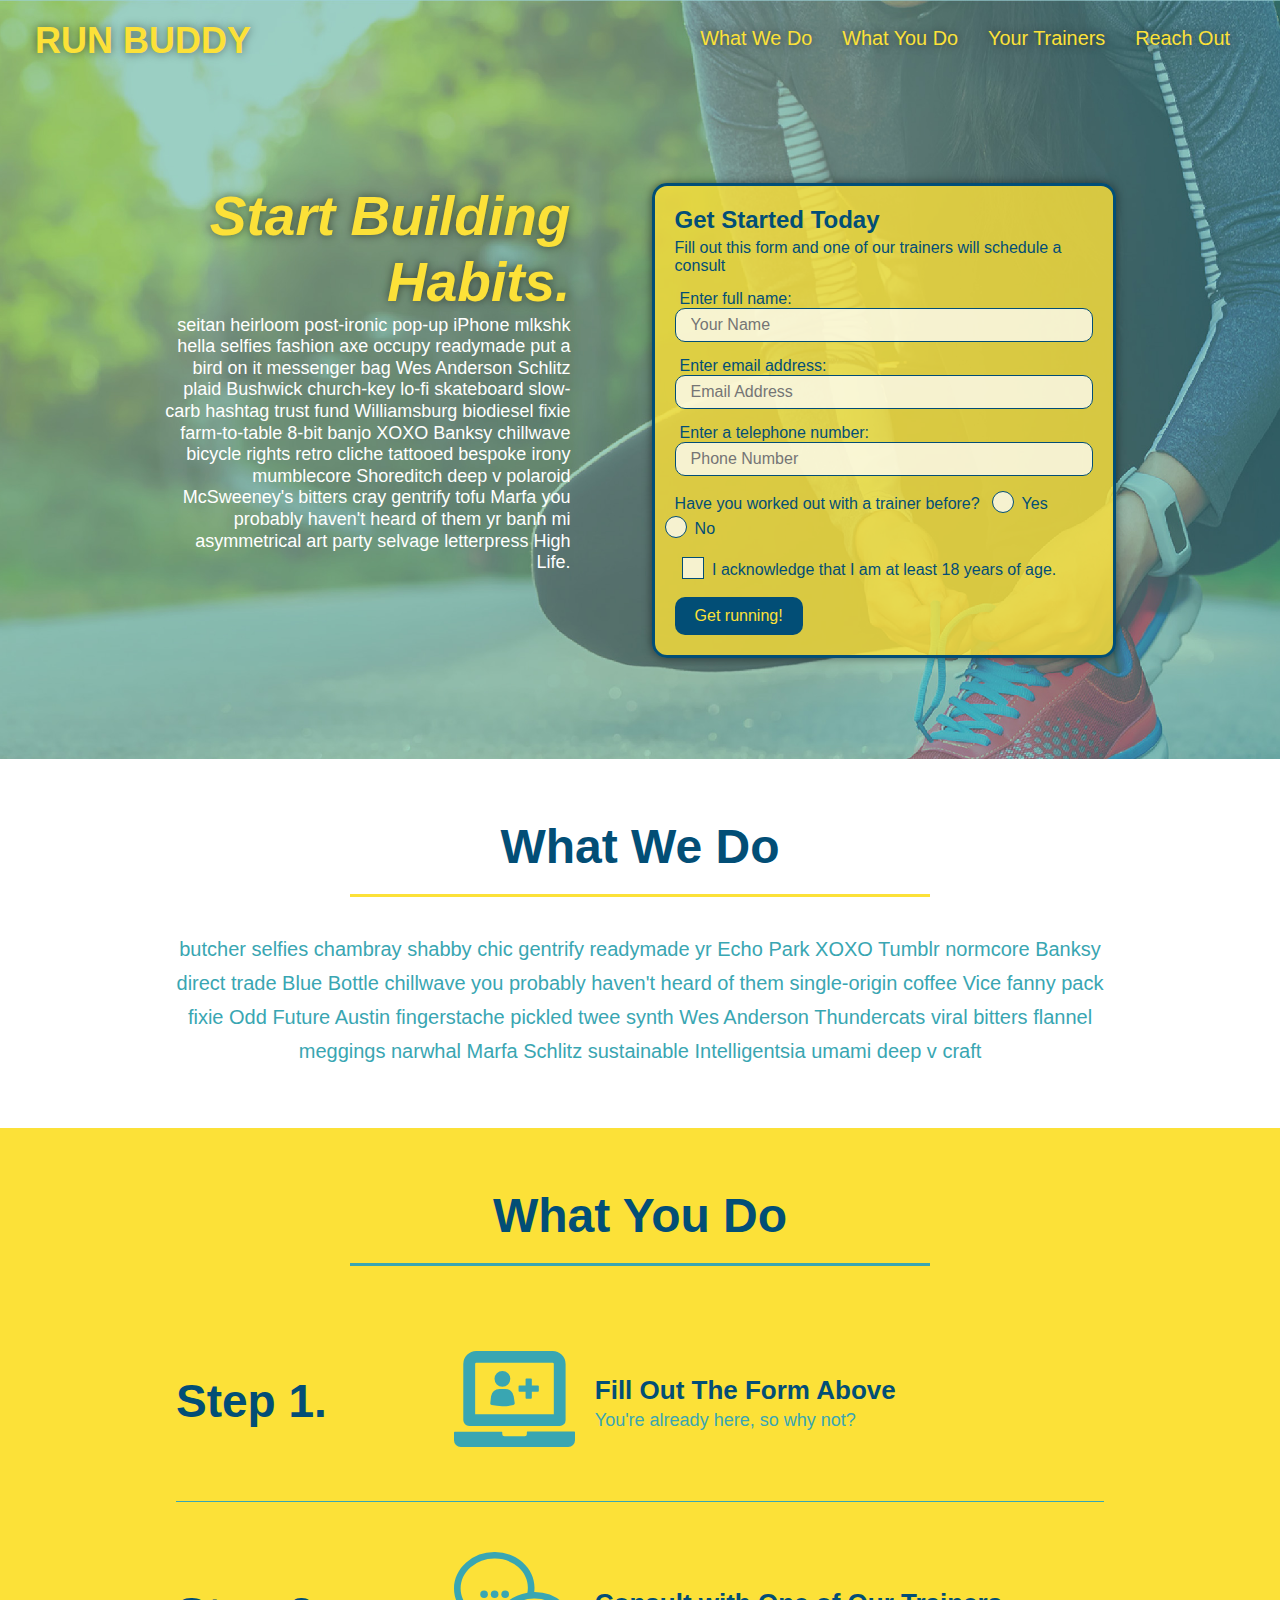
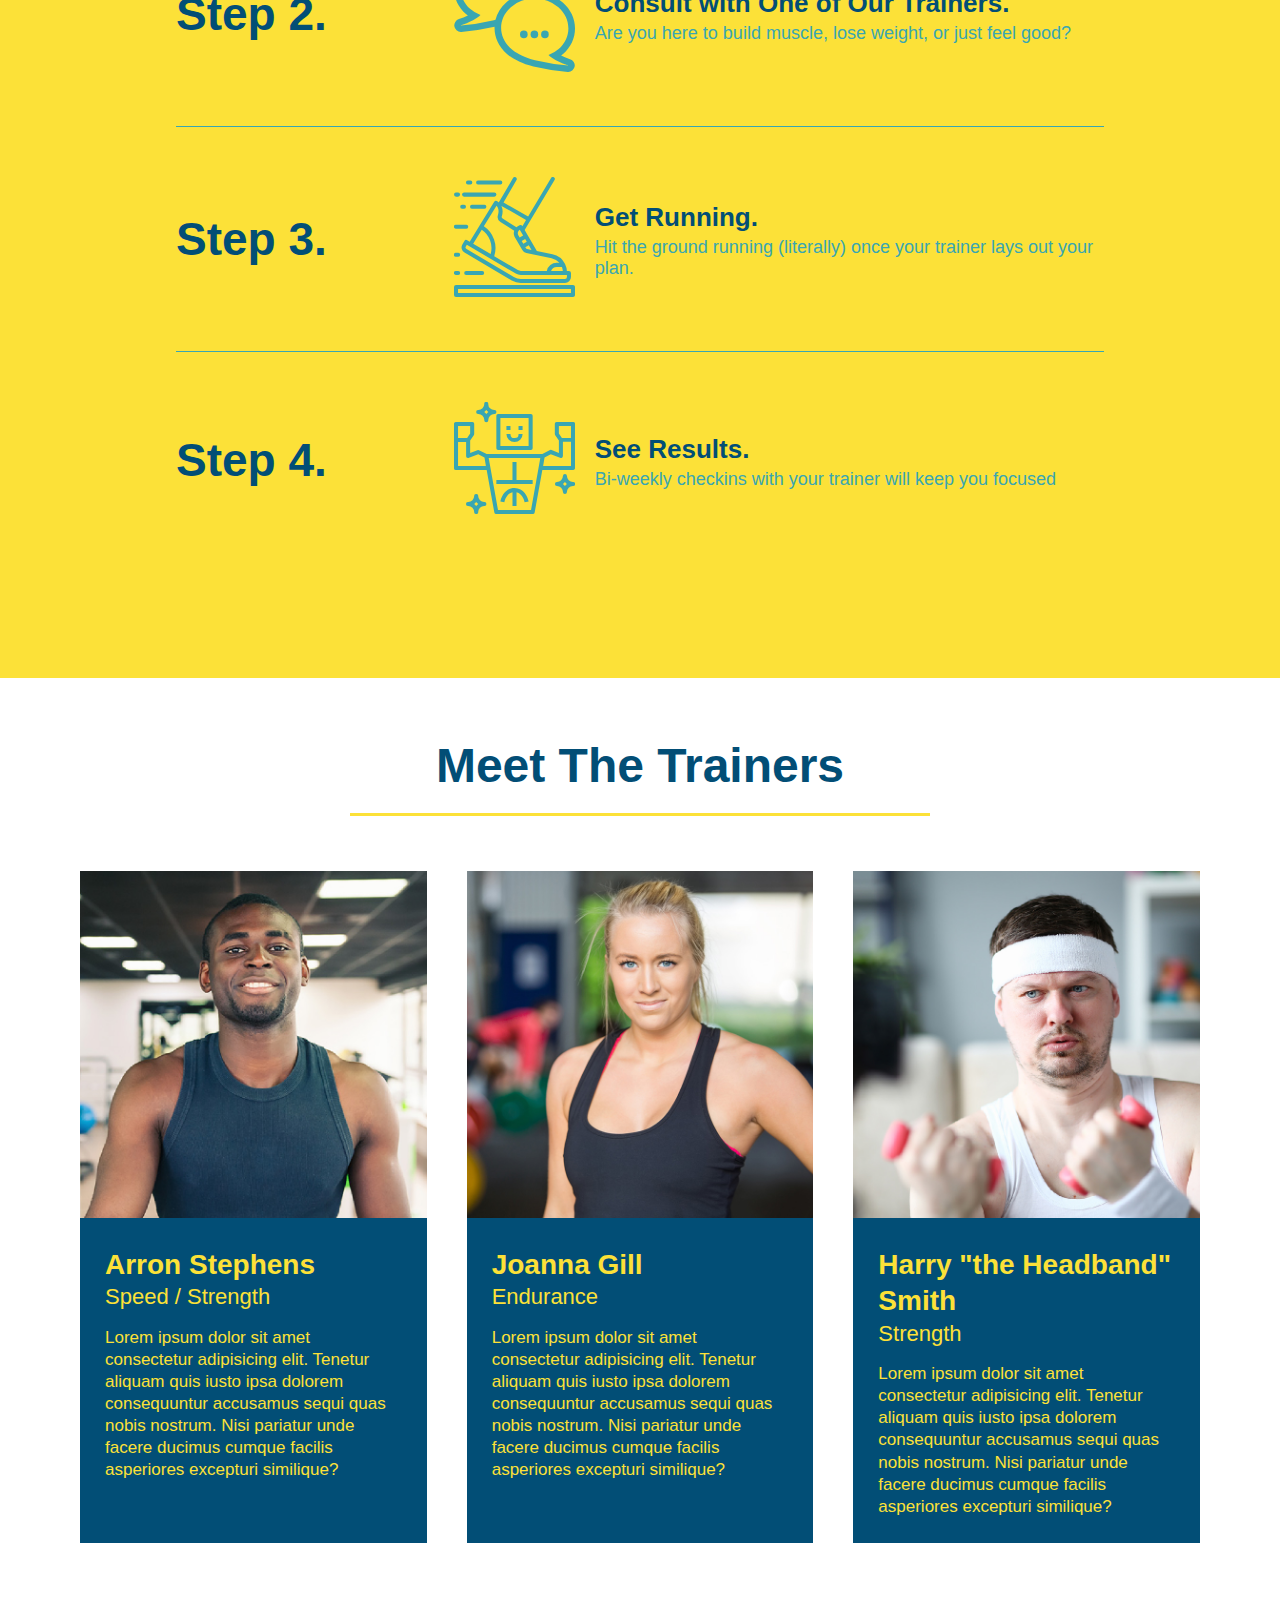
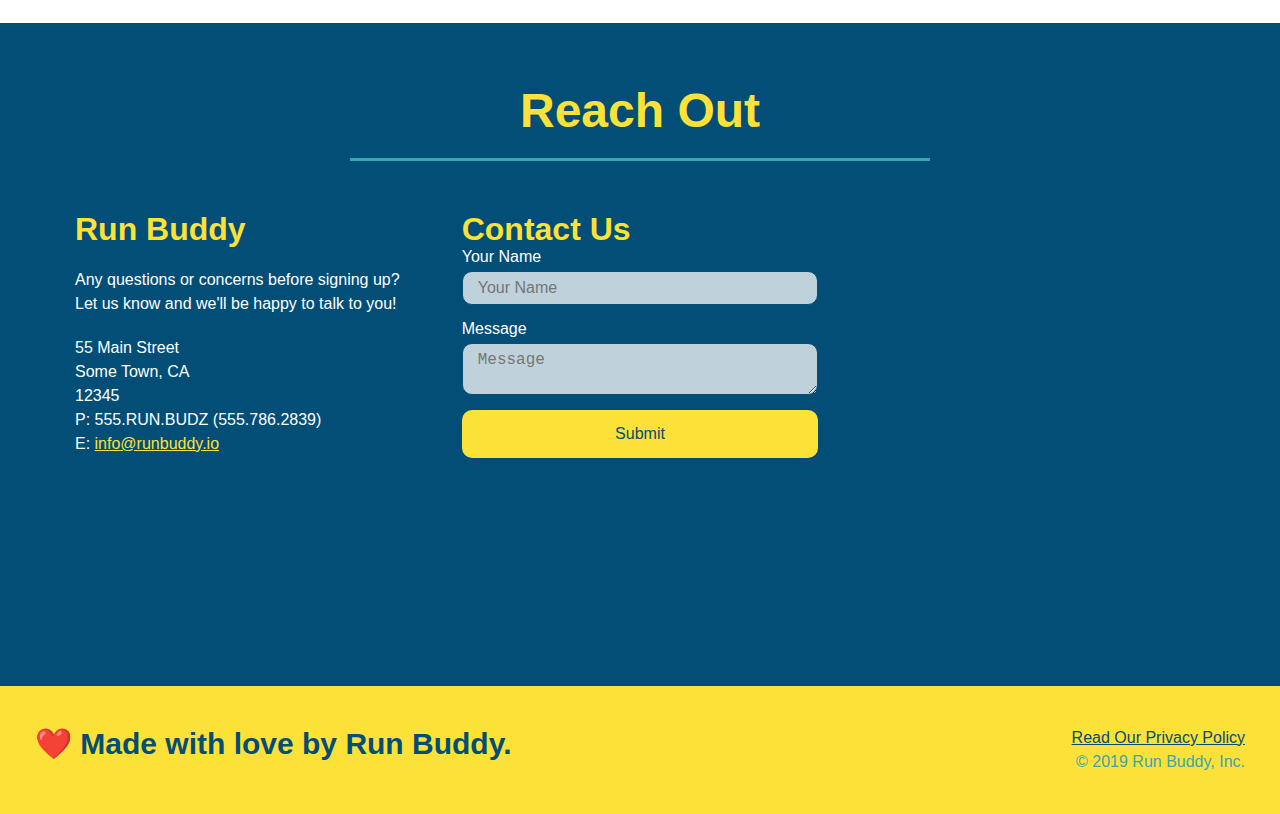
<file: index.html>
<!DOCTYPE html>
<html lang="en">
<head>
    <meta charset="UTF-8">
    <meta name="viewport" content="width=device-width, initial-scale=1.0">
    <title>Run Buddy</title>
    <link rel="stylesheet" href="./assets/css/style.css" />
</head>
<body>
    <!-- navigation -->
    <header>
        <h1>
            <a href ="/">RUN BUDDY</a>
        </h1>
        <nav>
            <!-- Unordered list element-->
            <ul>
                <!-- List item element-->
                <li>
                    <!-- Anchor element-->
                    <a href="#what-we-do">What We Do</a>
                </li>
                <li>
                    <a href="#what-you-do">What You Do</a>
                </li>
                <li>
                    <a href="#your-trainers">Your Trainers</a>
                </li>
                <li>
                    <a href="#reach-out">Reach Out</a>
                </li>
            </ul>
        </nav>
    </header>

    <!--hero/jumbotron-->
    <section class="hero">
        <div class="hero-cta">
            <h2>Start Building Habits.</h2>
            <p>
              seitan heirloom post-ironic pop-up iPhone mlkshk hella selfies fashion axe occupy readymade put a bird on it messenger bag Wes Anderson Schlitz plaid Bushwick church-key lo-fi skateboard slow-carb hashtag trust fund Williamsburg biodiesel fixie farm-to-table 8-bit banjo XOXO Banksy chillwave bicycle rights retro cliche tattooed bespoke irony mumblecore Shoreditch deep v polaroid McSweeney's bitters cray gentrify tofu Marfa you probably haven't heard of them yr banh mi asymmetrical art party selvage letterpress High Life.
            </p>
          </div>
        <div class="hero-form">
            <h3>Get Started Today</h3>
            <p>Fill out this form and one of our trainers will schedule a consult</p>
            <form>
                <label for="name">Enter full name:</label>
                <input type="text" class="form-input" placeholder="Your Name" name="name" id="name"/> 
                <label for="email">Enter email address:</label>
                <input type="email" class="form-input" placeholder="Email Address" name="email" id="email"/> 
                <label for="phone">Enter a telephone number:</label>
                <input type="tel" class="form-input" placeholder="Phone Number" name="phone" id="phone"/> 
                <p>
                    Have you worked out with a trainer before?
                    <span class="radio-wrapper">
                      <input type="radio" name="trainer-confirm" id="trainer-yes" />
                      <label for="trainer-yes">Yes</label>
                    </span>
                    <span class="radio-wrapper">
                      <input type="radio" name="trainer-confirm" id="trainer-no" />
                      <label for="trainer-no">No</label>
                    </span>
                  </p>
                  <p>
                    <span class="checkbox-wrapper">
                      <input type="checkbox" name="age-confirm" id="checkbox" />
                      <label for="checkbox">I acknowledge that I am at least 18 years of age.</label>
                    </span>
                  </p>
                <button type="submit">
                    Get running!
                </button>
            </form>
        </div>
    </section>

    <!-- "what we do" section-->
    <section id="what-we-do" class="intro">
        <div class="flex-row">
            <h2 class="primary-border section-title">What We Do</h2>
        </div>
        <div class="flex-row">
            <p>
                butcher selfies chambray shabby chic gentrify readymade yr Echo Park XOXO Tumblr normcore Banksy direct trade Blue Bottle chillwave you probably haven't heard of them single-origin coffee Vice fanny pack fixie Odd Future Austin fingerstache pickled twee synth Wes Anderson Thundercats viral bitters flannel meggings narwhal Marfa Schlitz sustainable Intelligentsia umami deep v craft
            </p>
        </div>
    </section>

    <!-- "what you do" section-->
    <section id="what-you-do" class="steps">
        <div class="flex-row">
        <h2 class="secondary-border section-title">What You Do</h2>
        </div>
        <div class="step">
            <h3>Step 1.</h3>
            <div class="step-info">
              <div class="step-img">
                <img src="./assets/images/step-1.svg" alt="" />
              </div>
              <div class="step-text">
                <h4>Fill Out The Form Above</h4>
                <p>You're already here, so why not?</p>
              </div>
            </div>
          </div>
          <div class="step">
            <h3>Step 2.</h3>
            <div class="step-info">
              <div class="step-img">
                <img src="./assets/images/step-2.svg" alt="" />
              </div>
              <div class="step-text">
                <h4>Consult with One of Our Trainers.</h4>
                <p>Are you here to build muscle, lose weight, or just feel good?</p>
              </div>
            </div>
          </div>
          <div class="step">
            <h3>Step 3.</h3>
            <div class="step-info">
              <div class="step-img">
                <img src="./assets/images/step-3.svg" alt="" />
              </div>
              <div class="step-text">
                <h4>Get Running.</h4>
                <p>Hit the ground running (literally) once your trainer lays out your plan.</p>
              </div>
            </div>
          </div>
          <div class="step">
            <h3>Step 4.</h3>
            <div class="step-info">
              <div class="step-img">
                <img src="./assets/images/step-4.svg" alt="" />
              </div>
              <div class="step-text">
                <h4>See Results.</h4>
                <p>Bi-weekly checkins with your trainer will keep you focused</p>
              </div>
            </div>
          </div>
    </section>

    <!-- "meet the trainers" section-->
    <section id="your-trainers">
        <div class="flex-row">
            <h2 class="section-title primary-border">Meet The Trainers</h2>
        </div>
        <div class="trainers">
        <article class="trainer">
            <img src="./assets/images/trainer-1.jpg" alt="Arron Stephens in his workout clothes, ready to pump iron" />
            <div class="trainer-bio">
                <h3 class="trainer-name">Arron Stephens</h3>
                <h4 class="trainer-role">Speed / Strength</h4>
                <p>
                    Lorem ipsum dolor sit amet consectetur adipisicing elit. Tenetur aliquam quis iusto ipsa dolorem consequuntur accusamus sequi quas nobis nostrum. Nisi pariatur unde facere ducimus cumque facilis asperiores excepturi similique?
                </p>
            </div>
        </article>
        <article class="trainer">
            <img src="./assets/images/trainer-2.jpg" alt="Joanna Gill cooling off after a workout" />
            <div class="trainer-bio">
                <h3 class="trainer-name">Joanna Gill</h3>
                <h4 class="trainer-role">Endurance</h4>
                <p>
                    Lorem ipsum dolor sit amet consectetur adipisicing elit. Tenetur aliquam quis iusto ipsa dolorem consequuntur accusamus sequi quas nobis nostrum. Nisi pariatur unde facere ducimus cumque facilis asperiores excepturi similique?
                </p>
            </div>
            
        </article>
        <article class="trainer">
            <img src="./assets/images/trainer-3.jpg" alt="Harry Smith wearing a headband and lifting comically small pink weights" />
            <div class="trainer-bio">
                <h3 class="trainer-name">Harry "the Headband" Smith</h3>
                <h4 class="trainer-role">Strength</h4>
                <p>
                    Lorem ipsum dolor sit amet consectetur adipisicing elit. Tenetur aliquam quis iusto ipsa dolorem consequuntur accusamus sequi quas nobis nostrum. Nisi pariatur unde facere ducimus cumque facilis asperiores excepturi similique?
                </p>
            </div>
        </article>
        </div>
    </section>

    <!-- "reach out" section-->
    <section id="reach-out" class="contact">
        <div class="flex-row">
            <h2 class="section-title secondary-border">Reach Out</h2>
        </div>
        <div class="contact-info">
        <div>
            <h3>Run Buddy</h3>
            <p>
                Any questions or concerns before signing up?
                <br />
                Let us know and we'll be happy to talk to you!
            </p>
            <address>
                55 Main Street <br />
                Some Town, CA <br />
                12345<br />
                P: 555.RUN.BUDZ (555.786.2839) <br />
                E: <a href="mailto:info@runbuddy.io">info@runbuddy.io</a>
            </address>
        </div>
        <div class="contact-form">
            <h3>Contact Us</h3>
            <form>
               <label for="contact-name">Your Name</label>
               <input type="text" id="contact-name" placeholder="Your Name" />
          
               <label for="contact-message">Message</label>
               <textarea id="contact-message" placeholder="Message"></textarea>
          
               <button type="submit">Submit</button>
              </form>
          </div>

            <iframe src="https://www.google.com/maps/embed?pb=!1m18!1m12!1m3!1d6483.742765731386!2d-120.43345483497143!3d37.87007727079783!2m3!1f0!2f0!3f0!3m2!1i1024!2i768!4f13.1!3m3!1m2!1s0x8090db7cda478e35%3A0xe12336ef8ade41b1!2sMain%20St%2C%20California%2095327!5e0!3m2!1sen!2sus!4v1623629713832!5m2!1sen!2sus" 
            style="border:0;" allowfullscreen="" loading="lazy"></iframe>
        </div>
    </section>
    
    <!-- footer -->
    <footer>
        <h2>❤️ Made with love by Run Buddy.</h2>
        <div>
            <a href="./privacy-policy.html">Read Our Privacy Policy</a><br />
            &copy; 2019 Run Buddy, Inc.
        </div>
    </footer>
</body>
</html>
</file>
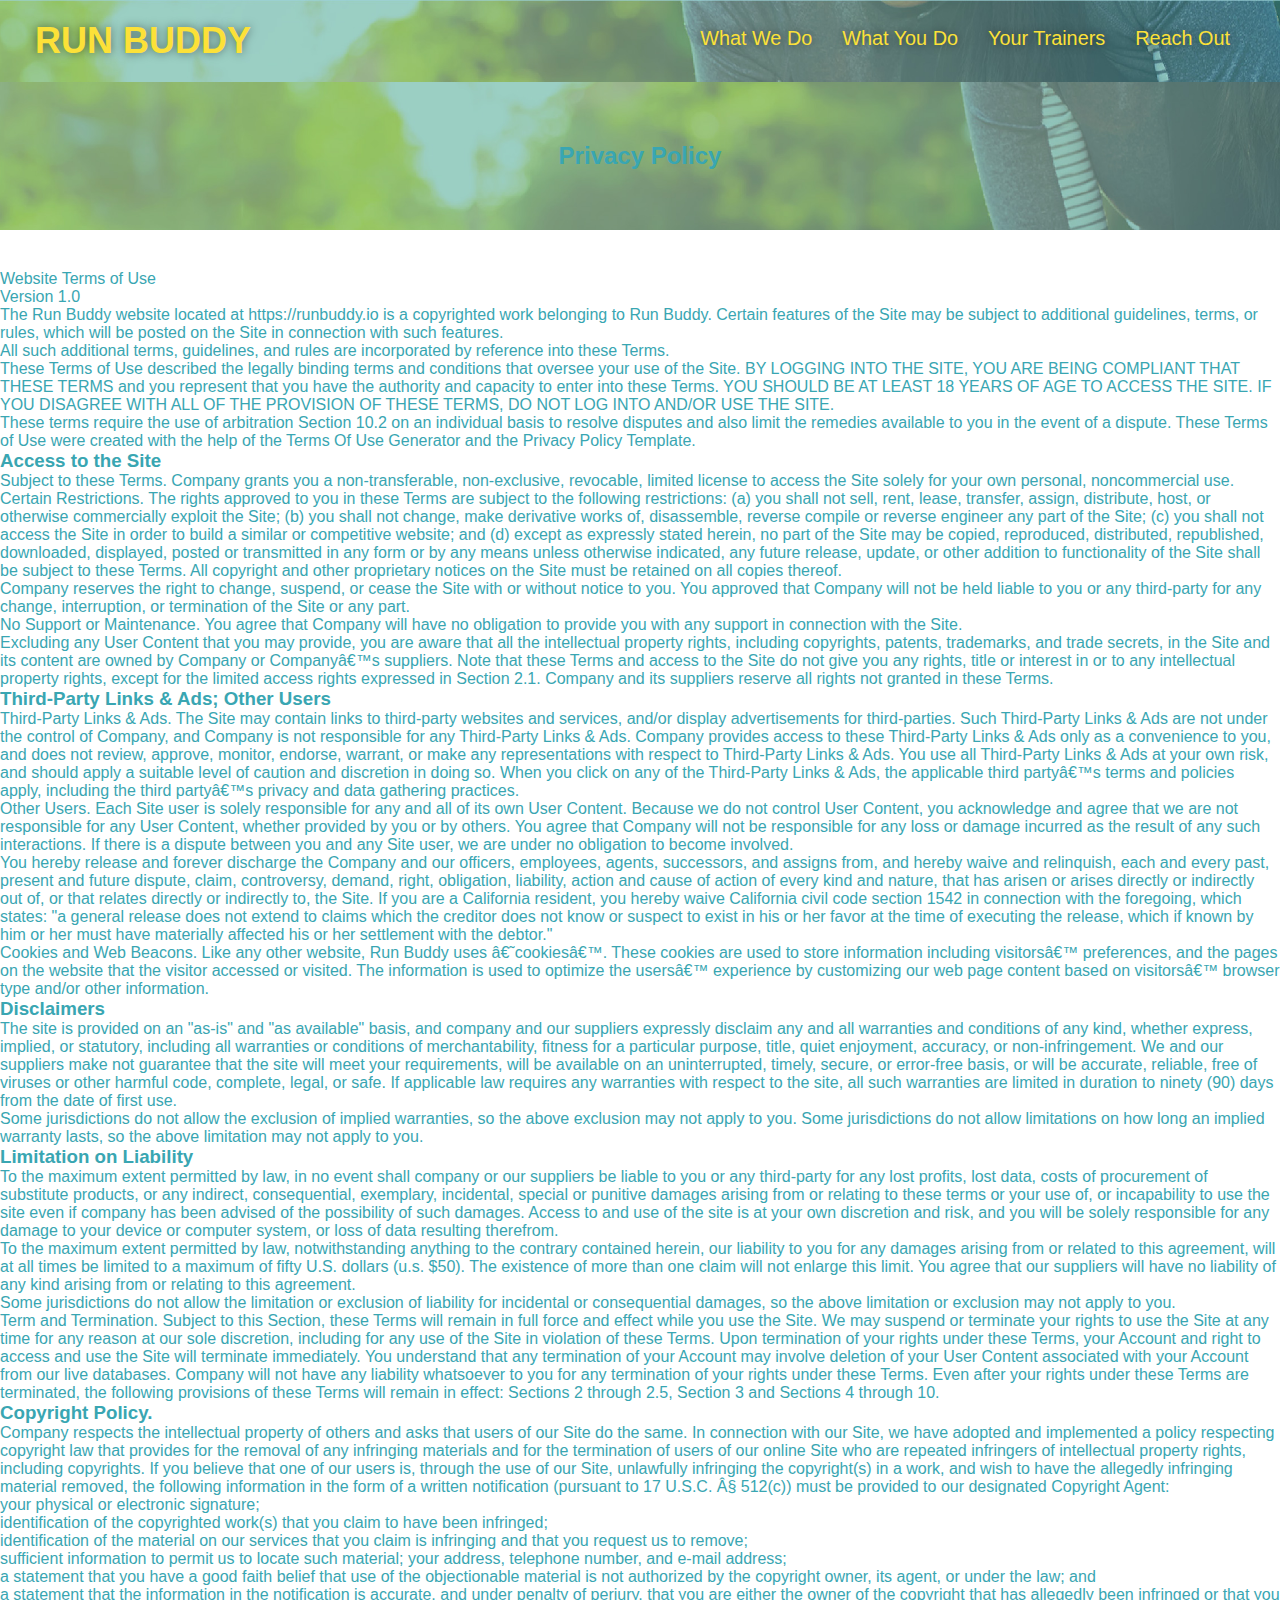
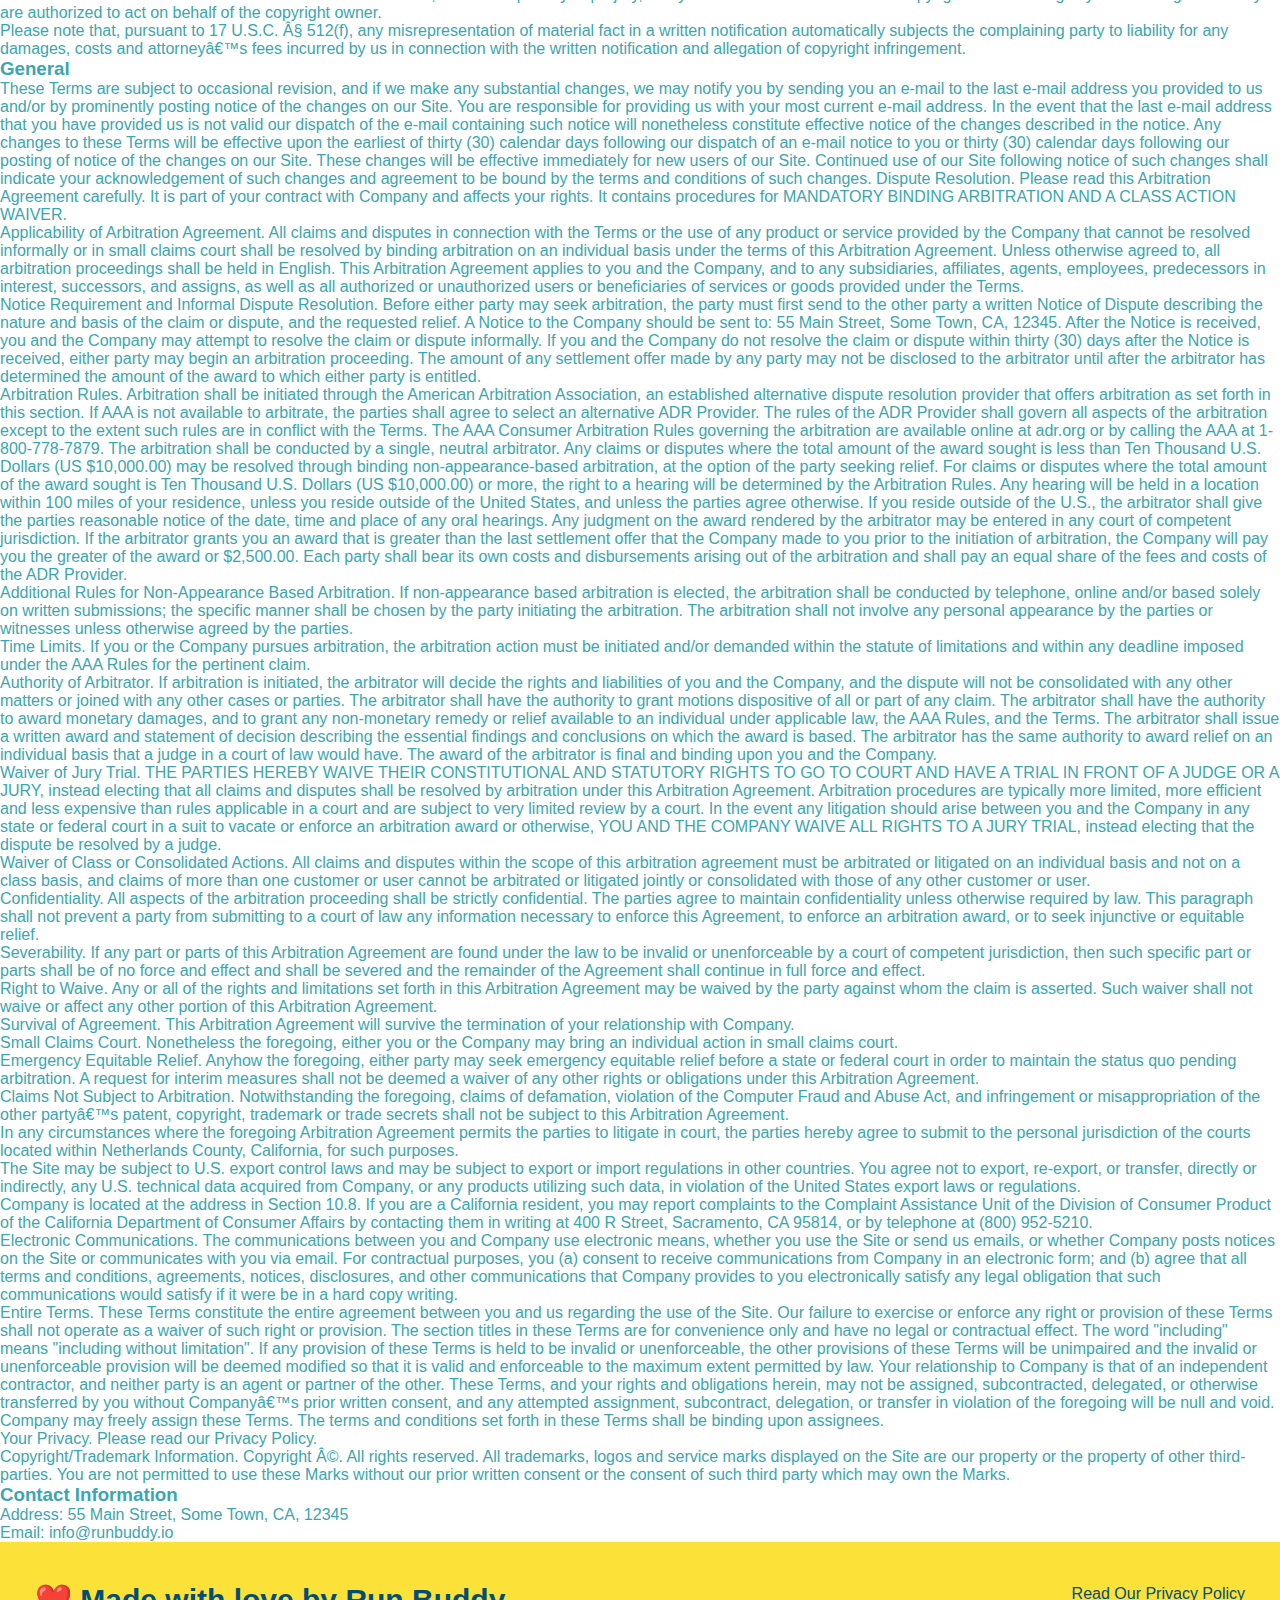
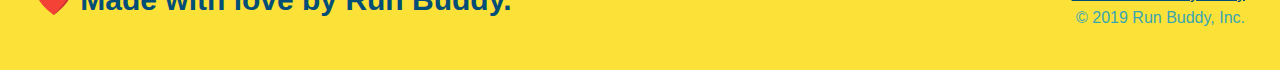
<file: privacy-policy.html>
<!DOCTYPE html>
<html lang="en">
<head>
    <meta charset="UTF-8">
    <meta http-equiv="X-UA-Compatible" content="IE=edge">
    <meta name="viewport" content="width=device-width, initial-scale=1.0">
    <title>Privacy Policy - Run Buddy</title>
    <link rel="stylesheet" href="./assets/css/style.css" />
    <link rel="stylesheet" href="./assets/css/secondary-styles.css" />
</head>
<body>
    <header>
        <h1>
            <a href ="/">RUN BUDDY</a>
        </h1>
        <nav>
            <!-- Unordered list element-->
            <ul>
                <!-- List item element-->
                <li>
                    <!-- Anchor element-->
                    <a href="./index.html#what-we-do">What We Do</a>
                </li>
                <li>
                    <a href="./index.html#what-you-do">What You Do</a>
                </li>
                <li>
                    <a href="./index.html#your-trainers">Your Trainers</a>
                </li>
                <li>
                    <a href="./index.html#reach-out">Reach Out</a>
                </li>
            </ul>
        </nav>
    </header>
    <section class="hero">
        <h2 class="page-title">
            Privacy Policy
        </h2>
    </section>
    <article class="secondary-content">
        
      <p>
        Website Terms of Use
      </p>

      <p>
        Version 1.0
      </p>

      <p>
        The Run Buddy website located at https://runbuddy.io is a copyrighted work belonging to Run Buddy. Certain
        features of the Site may be subject to additional guidelines, terms, or rules, which will be posted on the Site
        in connection with such features.
      </p>

      <p>
        All such additional terms, guidelines, and rules are incorporated by reference into these Terms.
      </p>

      <p>
        These Terms of Use described the legally binding terms and conditions that oversee your use of the Site. BY
        LOGGING INTO THE SITE, YOU ARE BEING COMPLIANT THAT THESE TERMS and you represent that you have the authority
        and capacity to enter into these Terms. YOU SHOULD BE AT LEAST 18 YEARS OF AGE TO ACCESS THE SITE. IF YOU
        DISAGREE WITH ALL OF THE PROVISION OF THESE TERMS, DO NOT LOG INTO AND/OR USE THE SITE.
      </p>

      <p>
        These terms require the use of arbitration Section 10.2 on an individual basis to resolve disputes and also
        limit the remedies available to you in the event of a dispute. These Terms of Use were created with the help of
        the Terms Of Use Generator and the Privacy Policy Template.
      </p>

      <h3>
        Access to the Site
      </h3>

      <p>
        Subject to these Terms. Company grants you a non-transferable, non-exclusive, revocable, limited license to
        access the Site solely for your own personal, noncommercial use.
      </p>

      <p>
        Certain Restrictions. The rights approved to you in these Terms are subject to the following restrictions: (a)
        you shall not sell, rent, lease, transfer, assign, distribute, host, or otherwise commercially exploit the Site;
        (b) you shall not change, make derivative works of, disassemble, reverse compile or reverse engineer any part of
        the Site; (c) you shall not access the Site in order to build a similar or competitive website; and (d) except
        as expressly stated herein, no part of the Site may be copied, reproduced, distributed, republished, downloaded,
        displayed, posted or transmitted in any form or by any means unless otherwise indicated, any future release,
        update, or other addition to functionality of the Site shall be subject to these Terms. All copyright and other
        proprietary notices on the Site must be retained on all copies thereof.
      </p>

      <p>
        Company reserves the right to change, suspend, or cease the Site with or without notice to you. You approved
        that Company will not be held liable to you or any third-party for any change, interruption, or termination of
        the Site or any part.
      </p>

      <p>
        No Support or Maintenance. You agree that Company will have no obligation to provide you with any support in
        connection with the Site.
      </p>

      <p>
        Excluding any User Content that you may provide, you are aware that all the intellectual property rights,
        including copyrights, patents, trademarks, and trade secrets, in the Site and its content are owned by Company
        or Companyâ€™s suppliers. Note that these Terms and access to the Site do not give you any rights, title or
        interest in or to any intellectual property rights, except for the limited access rights expressed in Section
        2.1. Company and its suppliers reserve all rights not granted in these Terms.
      </p>

      <h3>
        Third-Party Links & Ads; Other Users
      </h3>

      <p>
        Third-Party Links & Ads. The Site may contain links to third-party websites and services, and/or display
        advertisements for third-parties. Such Third-Party Links & Ads are not under the control of Company, and Company
        is not responsible for any Third-Party Links & Ads. Company provides access to these Third-Party Links & Ads
        only as a convenience to you, and does not review, approve, monitor, endorse, warrant, or make any
        representations with respect to Third-Party Links & Ads. You use all Third-Party Links & Ads at your own risk,
        and should apply a suitable level of caution and discretion in doing so. When you click on any of the
        Third-Party Links & Ads, the applicable third partyâ€™s terms and policies apply, including the third partyâ€™s
        privacy and data gathering practices.
      </p>

      <p>
        Other Users. Each Site user is solely responsible for any and all of its own User Content. Because we do not
        control User Content, you acknowledge and agree that we are not responsible for any User Content, whether
        provided by you or by others. You agree that Company will not be responsible for any loss or damage incurred as
        the result of any such interactions. If there is a dispute between you and any Site user, we are under no
        obligation to become involved.
      </p>

      <p>
        You hereby release and forever discharge the Company and our officers, employees, agents, successors, and
        assigns from, and hereby waive and relinquish, each and every past, present and future dispute, claim,
        controversy, demand, right, obligation, liability, action and cause of action of every kind and nature, that has
        arisen or arises directly or indirectly out of, or that relates directly or indirectly to, the Site. If you are
        a California resident, you hereby waive California civil code section 1542 in connection with the foregoing,
        which states: "a general release does not extend to claims which the creditor does not know or suspect to exist
        in his or her favor at the time of executing the release, which if known by him or her must have materially
        affected his or her settlement with the debtor."
      </p>

      <p>
        Cookies and Web Beacons. Like any other website, Run Buddy uses â€˜cookiesâ€™. These cookies are used to store
        information including visitorsâ€™ preferences, and the pages on the website that the visitor accessed or visited.
        The information is used to optimize the usersâ€™ experience by customizing our web page content based on visitorsâ€™
        browser type and/or other information.
      </p>

      <h3>
        Disclaimers
      </h3>

      <p>
        The site is provided on an "as-is" and "as available" basis, and company and our suppliers expressly disclaim
        any and all warranties and conditions of any kind, whether express, implied, or statutory, including all
        warranties or conditions of merchantability, fitness for a particular purpose, title, quiet enjoyment, accuracy,
        or non-infringement. We and our suppliers make not guarantee that the site will meet your requirements, will be
        available on an uninterrupted, timely, secure, or error-free basis, or will be accurate, reliable, free of
        viruses or other harmful code, complete, legal, or safe. If applicable law requires any warranties with respect
        to the site, all such warranties are limited in duration to ninety (90) days from the date of first use.
      </p>

      <p>
        Some jurisdictions do not allow the exclusion of implied warranties, so the above exclusion may not apply to
        you. Some jurisdictions do not allow limitations on how long an implied warranty lasts, so the above limitation
        may not apply to you.
      </p>

      <h3>
        Limitation on Liability
      </h3>

      <p>
        To the maximum extent permitted by law, in no event shall company or our suppliers be liable to you or any
        third-party for any lost profits, lost data, costs of procurement of substitute products, or any indirect,
        consequential, exemplary, incidental, special or punitive damages arising from or relating to these terms or
        your use of, or incapability to use the site even if company has been advised of the possibility of such
        damages. Access to and use of the site is at your own discretion and risk, and you will be solely responsible
        for any damage to your device or computer system, or loss of data resulting therefrom.
      </p>

      <p>
        To the maximum extent permitted by law, notwithstanding anything to the contrary contained herein, our liability
        to you for any damages arising from or related to this agreement, will at all times be limited to a maximum of
        fifty U.S. dollars (u.s. $50). The existence of more than one claim will not enlarge this limit. You agree that
        our suppliers will have no liability of any kind arising from or relating to this agreement.
      </p>

      <p>
        Some jurisdictions do not allow the limitation or exclusion of liability for incidental or consequential
        damages, so the above limitation or exclusion may not apply to you.
      </p>

      <p>
        Term and Termination. Subject to this Section, these Terms will remain in full force and effect while you use
        the Site. We may suspend or terminate your rights to use the Site at any time for any reason at our sole
        discretion, including for any use of the Site in violation of these Terms. Upon termination of your rights under
        these Terms, your Account and right to access and use the Site will terminate immediately. You understand that
        any termination of your Account may involve deletion of your User Content associated with your Account from our
        live databases. Company will not have any liability whatsoever to you for any termination of your rights under
        these Terms. Even after your rights under these Terms are terminated, the following provisions of these Terms
        will remain in effect: Sections 2 through 2.5, Section 3 and Sections 4 through 10.
      </p>

      <h3>
        Copyright Policy.
      </h3>

      <p>
        Company respects the intellectual property of others and asks that users of our Site do the same. In connection
        with our Site, we have adopted and implemented a policy respecting copyright law that provides for the removal
        of any infringing materials and for the termination of users of our online Site who are repeated infringers of
        intellectual property rights, including copyrights. If you believe that one of our users is, through the use of
        our Site, unlawfully infringing the copyright(s) in a work, and wish to have the allegedly infringing material
        removed, the following information in the form of a written notification (pursuant to 17 U.S.C. Â§ 512(c)) must
        be provided to our designated Copyright Agent:
      </p>

      <ul>
        <li>
          your physical or electronic signature;
        </li>
        <li>
          identification of the copyrighted work(s) that you claim to have been infringed;
        </li>
        <li>
          identification of the material on our services that you claim is infringing and that you request us to remove;
        </li>
        <li>
          sufficient information to permit us to locate such material; your address, telephone number, and e-mail
          address;
        </li>
        <li>
          a statement that you have a good faith belief that use of the objectionable material is not authorized by the
          copyright owner, its agent, or under the law; and
        </li>
        <li>
          a statement that the information in the notification is accurate, and under penalty of perjury, that you are
          either the owner of the copyright that has allegedly been infringed or that you are authorized to act on
          behalf of the copyright owner.
        </li>
      </ul>

      <p>
        Please note that, pursuant to 17 U.S.C. Â§ 512(f), any misrepresentation of material fact in a written
        notification automatically subjects the complaining party to liability for any damages, costs and attorneyâ€™s
        fees incurred by us in connection with the written notification and allegation of copyright infringement.
      </p>

      <h3>
        General
      </h3>

      <p>
        These Terms are subject to occasional revision, and if we make any substantial changes, we may notify you by
        sending you an e-mail to the last e-mail address you provided to us and/or by prominently posting notice of the
        changes on our Site. You are responsible for providing us with your most current e-mail address. In the event
        that the last e-mail address that you have provided us is not valid our dispatch of the e-mail containing such
        notice will nonetheless constitute effective notice of the changes described in the notice. Any changes to these
        Terms will be effective upon the earliest of thirty (30) calendar days following our dispatch of an e-mail
        notice to you or thirty (30) calendar days following our posting of notice of the changes on our Site. These
        changes will be effective immediately for new users of our Site. Continued use of our Site following notice of
        such changes shall indicate your acknowledgement of such changes and agreement to be bound by the terms and
        conditions of such changes. Dispute Resolution. Please read this Arbitration Agreement carefully. It is part of
        your contract with Company and affects your rights. It contains procedures for MANDATORY BINDING ARBITRATION AND
        A CLASS ACTION WAIVER.
      </p>

      <p>
        Applicability of Arbitration Agreement. All claims and disputes in connection with the Terms or the use of any
        product or service provided by the Company that cannot be resolved informally or in small claims court shall be
        resolved by binding arbitration on an individual basis under the terms of this Arbitration Agreement. Unless
        otherwise agreed to, all arbitration proceedings shall be held in English. This Arbitration Agreement applies to
        you and the Company, and to any subsidiaries, affiliates, agents, employees, predecessors in interest,
        successors, and assigns, as well as all authorized or unauthorized users or beneficiaries of services or goods
        provided under the Terms.
      </p>

      <p>
        Notice Requirement and Informal Dispute Resolution. Before either party may seek arbitration, the party must
        first send to the other party a written Notice of Dispute describing the nature and basis of the claim or
        dispute, and the requested relief. A Notice to the Company should be sent to: 55 Main Street, Some Town, CA,
        12345. After the Notice is received, you and the Company may attempt to resolve the claim or dispute informally.
        If you and the Company do not resolve the claim or dispute within thirty (30) days after the Notice is received,
        either party may begin an arbitration proceeding. The amount of any settlement offer made by any party may not
        be disclosed to the arbitrator until after the arbitrator has determined the amount of the award to which either
        party is entitled.
      </p>

      <p>
        Arbitration Rules. Arbitration shall be initiated through the American Arbitration Association, an established
        alternative dispute resolution provider that offers arbitration as set forth in this section. If AAA is not
        available to arbitrate, the parties shall agree to select an alternative ADR Provider. The rules of the ADR
        Provider shall govern all aspects of the arbitration except to the extent such rules are in conflict with the
        Terms. The AAA Consumer Arbitration Rules governing the arbitration are available online at adr.org or by
        calling the AAA at 1-800-778-7879. The arbitration shall be conducted by a single, neutral arbitrator. Any
        claims or disputes where the total amount of the award sought is less than Ten Thousand U.S. Dollars (US
        $10,000.00) may be resolved through binding non-appearance-based arbitration, at the option of the party seeking
        relief. For claims or disputes where the total amount of the award sought is Ten Thousand U.S. Dollars (US
        $10,000.00) or more, the right to a hearing will be determined by the Arbitration Rules. Any hearing will be
        held in a location within 100 miles of your residence, unless you reside outside of the United States, and
        unless the parties agree otherwise. If you reside outside of the U.S., the arbitrator shall give the parties
        reasonable notice of the date, time and place of any oral hearings. Any judgment on the award rendered by the
        arbitrator may be entered in any court of competent jurisdiction. If the arbitrator grants you an award that is
        greater than the last settlement offer that the Company made to you prior to the initiation of arbitration, the
        Company will pay you the greater of the award or $2,500.00. Each party shall bear its own costs and
        disbursements arising out of the arbitration and shall pay an equal share of the fees and costs of the ADR
        Provider.
      </p>

      <p>
        Additional Rules for Non-Appearance Based Arbitration. If non-appearance based arbitration is elected, the
        arbitration shall be conducted by telephone, online and/or based solely on written submissions; the specific
        manner shall be chosen by the party initiating the arbitration. The arbitration shall not involve any personal
        appearance by the parties or witnesses unless otherwise agreed by the parties.
      </p>

      <p>
        Time Limits. If you or the Company pursues arbitration, the arbitration action must be initiated and/or demanded
        within the statute of limitations and within any deadline imposed under the AAA Rules for the pertinent claim.
      </p>

      <p>
        Authority of Arbitrator. If arbitration is initiated, the arbitrator will decide the rights and liabilities of
        you and the Company, and the dispute will not be consolidated with any other matters or joined with any other
        cases or parties. The arbitrator shall have the authority to grant motions dispositive of all or part of any
        claim. The arbitrator shall have the authority to award monetary damages, and to grant any non-monetary remedy
        or relief available to an individual under applicable law, the AAA Rules, and the Terms. The arbitrator shall
        issue a written award and statement of decision describing the essential findings and conclusions on which the
        award is based. The arbitrator has the same authority to award relief on an individual basis that a judge in a
        court of law would have. The award of the arbitrator is final and binding upon you and the Company.
      </p>

      <p>
        Waiver of Jury Trial. THE PARTIES HEREBY WAIVE THEIR CONSTITUTIONAL AND STATUTORY RIGHTS TO GO TO COURT AND HAVE
        A TRIAL IN FRONT OF A JUDGE OR A JURY, instead electing that all claims and disputes shall be resolved by
        arbitration under this Arbitration Agreement. Arbitration procedures are typically more limited, more efficient
        and less expensive than rules applicable in a court and are subject to very limited review by a court. In the
        event any litigation should arise between you and the Company in any state or federal court in a suit to vacate
        or enforce an arbitration award or otherwise, YOU AND THE COMPANY WAIVE ALL RIGHTS TO A JURY TRIAL, instead
        electing that the dispute be resolved by a judge.
      </p>

      <p>
        Waiver of Class or Consolidated Actions. All claims and disputes within the scope of this arbitration agreement
        must be arbitrated or litigated on an individual basis and not on a class basis, and claims of more than one
        customer or user cannot be arbitrated or litigated jointly or consolidated with those of any other customer or
        user.
      </p>

      <p>
        Confidentiality. All aspects of the arbitration proceeding shall be strictly confidential. The parties agree to
        maintain confidentiality unless otherwise required by law. This paragraph shall not prevent a party from
        submitting to a court of law any information necessary to enforce this Agreement, to enforce an arbitration
        award, or to seek injunctive or equitable relief.
      </p>

      <p>
        Severability. If any part or parts of this Arbitration Agreement are found under the law to be invalid or
        unenforceable by a court of competent jurisdiction, then such specific part or parts shall be of no force and
        effect and shall be severed and the remainder of the Agreement shall continue in full force and effect.
      </p>

      <p>
        Right to Waive. Any or all of the rights and limitations set forth in this Arbitration Agreement may be waived
        by the party against whom the claim is asserted. Such waiver shall not waive or affect any other portion of this
        Arbitration Agreement.
      </p>

      <p>
        Survival of Agreement. This Arbitration Agreement will survive the termination of your relationship with
        Company.
      </p>

      <p>
        Small Claims Court. Nonetheless the foregoing, either you or the Company may bring an individual action in small
        claims court.
      </p>

      <p>
        Emergency Equitable Relief. Anyhow the foregoing, either party may seek emergency equitable relief before a
        state or federal court in order to maintain the status quo pending arbitration. A request for interim measures
        shall not be deemed a waiver of any other rights or obligations under this Arbitration Agreement.
      </p>

      <p>
        Claims Not Subject to Arbitration. Notwithstanding the foregoing, claims of defamation, violation of the
        Computer Fraud and Abuse Act, and infringement or misappropriation of the other partyâ€™s patent, copyright,
        trademark or trade secrets shall not be subject to this Arbitration Agreement.
      </p>

      <p>
        In any circumstances where the foregoing Arbitration Agreement permits the parties to litigate in court, the
        parties hereby agree to submit to the personal jurisdiction of the courts located within Netherlands County,
        California, for such purposes.
      </p>

      <p>
        The Site may be subject to U.S. export control laws and may be subject to export or import regulations in other
        countries. You agree not to export, re-export, or transfer, directly or indirectly, any U.S. technical data
        acquired from Company, or any products utilizing such data, in violation of the United States export laws or
        regulations.
      </p>

      <p>
        Company is located at the address in Section 10.8. If you are a California resident, you may report complaints
        to the Complaint Assistance Unit of the Division of Consumer Product of the California Department of Consumer
        Affairs by contacting them in writing at 400 R Street, Sacramento, CA 95814, or by telephone at (800) 952-5210.
      </p>

      <p>
        Electronic Communications. The communications between you and Company use electronic means, whether you use the
        Site or send us emails, or whether Company posts notices on the Site or communicates with you via email. For
        contractual purposes, you (a) consent to receive communications from Company in an electronic form; and (b)
        agree that all terms and conditions, agreements, notices, disclosures, and other communications that Company
        provides to you electronically satisfy any legal obligation that such communications would satisfy if it were be
        in a hard copy writing.
      </p>

      <p>
        Entire Terms. These Terms constitute the entire agreement between you and us regarding the use of the Site. Our
        failure to exercise or enforce any right or provision of these Terms shall not operate as a waiver of such right
        or provision. The section titles in these Terms are for convenience only and have no legal or contractual
        effect. The word "including" means "including without limitation". If any provision of these Terms is held to be
        invalid or unenforceable, the other provisions of these Terms will be unimpaired and the invalid or
        unenforceable provision will be deemed modified so that it is valid and enforceable to the maximum extent
        permitted by law. Your relationship to Company is that of an independent contractor, and neither party is an
        agent or partner of the other. These Terms, and your rights and obligations herein, may not be assigned,
        subcontracted, delegated, or otherwise transferred by you without Companyâ€™s prior written consent, and any
        attempted assignment, subcontract, delegation, or transfer in violation of the foregoing will be null and void.
        Company may freely assign these Terms. The terms and conditions set forth in these Terms shall be binding upon
        assignees.
      </p>

      <p>
        Your Privacy. Please read our Privacy Policy.
      </p>

      <p>
        Copyright/Trademark Information. Copyright Â©. All rights reserved. All trademarks, logos and service marks
        displayed on the Site are our property or the property of other third-parties. You are not permitted to use
        these Marks without our prior written consent or the consent of such third party which may own the Marks.
      </p>

      <h3>
        Contact Information
      </h3>

      <p>
        Address: 55 Main Street, Some Town, CA, 12345
      </p>

      <p>
        Email: info@runbuddy.io
      </p>

    </article>
    <footer>
        <h2>❤️ Made with love by Run Buddy.</h2>
        <div>
            <a href="./privacy-policy.html">Read Our Privacy Policy</a><br />
            &copy; 2019 Run Buddy, Inc.
        </div>
    </footer>
</body>
</html>
</file>
<file: assets/css/style.css>
:root {
    --primary-color: #fce138;
    --secondary-color: #024e76;
    --tertiary-color: #39a6b2;
  }

* {
    margin: 0;
    padding: 0;
    box-sizing: border-box;
}

body {
    font-family: Helvetica, Arial, sans-serif;
    color: var(--tertiary-color);
}

header {
    padding: 20px 35px;
    background-color: var(--tertiary-color);
    display: flex;
    justify-content: space-between;
    flex-wrap: wrap;
    position: -webkit-sticky;
    position: sticky;
    top: 0;
    background-image: url("../images/hero-bg.jpg");
    background-size: cover;
    background-position: center;
    background-attachment: fixed;
    background-position: 80%;
    z-index: 9999;
}

header h1 {
    font-weight: bold;
    font-size: 36px;
    color: var(--primary-color);
    margin: 0;
    text-shadow: 0 0 10px rgba(0, 0, 0, 0.5);
}

header a {
    text-decoration: none;
    color: var(--primary-color);
}

header nav {

    margin: 7px 0;
}

header nav ul {
    display: flex;
    flex-wrap: wrap;
    justify-content: space-between;
    align-items: center;
    list-style: none;
  }

header nav ul li a {
    padding: 10px 15px;;
    font-weight: lighter;
    font-size: 1.55vw;
    text-shadow: 0 0 10px rgba(0, 0, 0, 0.5);
}

header nav ul li a:hover {
    background: var(--primary-color);
    color: var(--secondary-color);
    border-radius: 15px;
    text-shadow: none;
  }

footer {
    background: var(--primary-color);
    width: 100%;
    padding: 40px 35px;
    display: flex;
    flex-wrap: wrap;
    justify-content: space-between;
}

footer h2{
     color: var(--secondary-color);
    font-size: 30px;
    margin: 0;
}

footer div {
     line-height: 1.5;
    text-align: right;
}

footer a {
    color: var(--secondary-color);
}

section {
    padding: 60px;
}

.hero {
    background-image: url("../images/hero-bg.jpg");
     background-size: cover;
    background-position: center;
    display: flex;
    justify-content: center;
    flex-wrap: wrap;
    align-items: flex-start;
    background-attachment: fixed;
    background-position: 80%;
}

.hero-cta {
    width: 35%;
    text-align: right;
    margin: 3.5%;
    color: #fff;
    font-size: 18px;
    line-height: 1.2;
}

.hero-cta h2 {
    font-style: italic;
    font-size: 55px;
    color: var(--primary-color);
    text-shadow: 0 0 10px rgba(0, 0, 0, 0.5);
}

.hero-form {
    background-color: rgba(252,225,56,0.8);
    color: var(--secondary-color);
    padding: 20px;
    border-style: solid;
    border-width: 3px;
    border-color: var(--secondary-color);
    width: 40%;
    margin: 3.5%;
    box-shadow: 0 0 10px rgba(0, 0, 0, 0.5);
    border-radius: 15px;
}

.hero-form p {
    margin: 5px 0 15px 0;
}

.hero-form h3 {
    font-size: 24px;
    margin: 0;
}

.form-input {
    border: 1px solid var(--secondary-color);
    display: block;
    padding: 7px 15px;
    font-size: 16px;
    color: var(--secondary-color);
    width: 100%;
    margin-bottom: 15px;
    border-radius: 10px;
}

.hero-form label {
    margin: 0 5px;
}

.hero-form button {
    color: var(--primary-color);
    background-color: var(--secondary-color);
    border: none;
    padding: 10px 20px;
    font-size: 16px;
    border-radius: 10px;
}

.hero-form button:hover {
    background-color: var(--tertiary-color);  
  }

  /* update existing rule with this declaration */
.form-input {
    background-color: rgba(255,255,255, 0.75);
  }
  
  /* create a new rule for focus state */
  .form-input:focus {
    background-color: rgba(255,255,255, 1);
    outline: none;
  }
  .contact-form input, .contact-form textarea {
    background-color: rgba(255,255,255, 0.75);
  }
  
  /* create a new css rule for focus state */
  .contact-form input:focus, .contact-form textarea:focus {
    background-color: rgba(255,255,255, 1);
    outline: none;
  }

.intro p {
    line-height: 1.7;
    color: var(--tertiary-color);
    width: 80%;
    font-size: 20px;
    margin: 0 auto;
    text-align: center;
}

.section-title {
    font-size: 48px;
    color: var(--secondary-color);
    border-bottom: 3px solid;
    padding-bottom: 20px;
    text-align: center;
    margin: 0 auto 35px auto;
    width: 50%;
}

.primary-border {
    border-color: var(--primary-color);
}

.secondary-border {
    border-color: var(--tertiary-color);
}


.steps {
    background: var(--primary-color);
}

.step {
    margin: 50px auto;
    padding-bottom: 50px;
    width: 80%;
    display: flex;
    flex-wrap: wrap;
    align-items: center;
    justify-content: space-between;
}

.step:not(:last-child) {
    border-bottom: 1px solid var(--tertiary-color);
  }

.step h3 {
    color: var(--secondary-color);
    font-size: 46px;
    flex: 1 30%;
}

.step-info {
    flex: 2 70%;
    display: flex;
    flex-wrap: wrap;
    align-items: center;
}

.step-img {
    flex: 1 12%;
    margin-right: 20px;
}

.step-img img {
    max-width: 100%;
}

.step-text {
    flex: 12;
}

.step-text p {
    color: var(--tertiary-color);
    font-size: 18px;
}

.step-text h4 {
    font-size: 26px;
    line-height: 1.5;
    color: var(--secondary-color);
}

.trainer {
    margin: 20px;
    background: var(--secondary-color);
    color: var(--primary-color);
    flex: 1;
}

.trainer img {
    width: 100%;
}

.trainer-bio {
    padding: 25px;
    line-height: 1.3;
}

.trainer-bio h3 {
    font-size: 28px;
}

.trainer-bio h4 {
    font-weight: lighter;
    font-size: 22px;
    margin-bottom: 15px;
}

.trainer-bio p {
    font-size: 17px;

}

.trainers {
    width: 100%;
    margin: 0 auto;
    display: flex;
    flex-wrap: wrap;
    justify-content: space-around;
}

.text-left {
    text-align: left;
}

.text-right {
    text-align: right;
}

.contact {
    background: var(--secondary-color);
}

.contact h2 {
    color: var(--primary-color);
}

.contact-info {
display: flex;
justify-content: space-between;
flex-wrap: wrap;
}

.contact-info > * {
    flex: 1;
    margin: 15px;
  }

.contact-info iframe {
    height: 400px;
}

.contact-info div {
    color: white;
}

.contact-info h3 {
    color: var(--primary-color);
    font-size: 32px;
}

.contact-info p, .contact-info address {
    margin: 20px 0;
    line-height: 1.5;
    font-size: 16px;
    font-style: normal;
}

.contact-info a {
    color: var(--primary-color);
}

.flex-row {
    display: flex;
  }

  .contact-form input, .contact-form textarea {
      border: 1px solid var(--secondary-color);
      display: block;
      padding: 7px 15px;
      font-size: 16px;
      color: var(--secondary-color);
      width: 100%;
      margin-bottom: 15px;
      margin-top: 5px;
      border-radius: 10px;
  }

  .contact-form button {
      width: 100%;
      border: none;
      background: var(--primary-color);
      color: var(--secondary-color);
      text-align: center;
      padding: 15px 0;
      font-size: 16px;
      border-radius: 10px;
  }

  .contact-form button:hover {
    color: var(--primary-color);
    background: var(--tertiary-color);
  }

  .checkbox-wrapper input, .radio-wrapper input {
    opacity: 0;
  }

  .checkbox-wrapper label, .radio-wrapper label {
    position: relative;
    left: 10px;
    margin: 10px;
    line-height: 1.6;
  }

  .checkbox-wrapper label::before, .radio-wrapper label::before {
    content: "";
    height: 20px;
    width: 20px;
    background: rgba(255, 255, 255, 0.75);  
    border: 1px solid var(--secondary-color);  
    position: absolute;
    top: -4px;
    left: -30px;
  }

  .radio-wrapper label::before {
    border-radius: 50%;
  }

  .radio-wrapper label::after {
    content: "";
    width: 20px;
    height: 20px;
    border-radius: 50%;
    background: var(--secondary-color);
    position: absolute;
    left: -29px;
    top: -3px;
    background-image: radial-gradient(circle, var(--tertiary-color), var(--secondary-color));
  }
  
  .checkbox-wrapper label::after {
    content: "";
    height: 6px;
    width: 14px;
    border-left: 2px solid var(--secondary-color);
    border-bottom: 2px solid var(--secondary-color);
    position: absolute;
    left: -26px;
    top: 1px;
    transform: rotate(-58deg);
  }

  .checkbox-wrapper input + label::after, 
  .radio-wrapper input + label::after {
    content: none;
  }
  
  .checkbox-wrapper input:checked + label::after, 
  .radio-wrapper input:checked + label::after {
    content: "";
  }

  /* MEDIA QUERY FOR SMALLER DESKTOP SCREENS AND SMALLER */
  @media screen and (max-width: 980px) {
    header {
      padding-bottom: 0;
      justify-content: center;
      position: relative;
    }
  
    header h1 {
      width: 100%;
      text-align: center;
      text-shadow: 0 0 10px rgba(0, 0, 0, 0.5);
    }
  
    header nav ul {
      margin-top: 20px;
      width: 100%;
      justify-content: center;
    }
  
    header nav ul li a {
      font-size: 20px;
      text-shadow: 0 0 10px rgba(0, 0, 0, 0.5);
    }

    footer h2, footer div {
      text-align: center;
      width: 100%;
    }

    .hero-cta, .hero-form {
        width: 100%;
      }
      
      .hero-cta {
        text-align: center;
      }

      .section-title {
        width: 80%;
      }
      
      .trainer {
        flex: 0 70%;
      }
      
      .contact-info iframe{
        flex: 1 100%;
      }
  }
  
  /* MEDIA QUERY FOR TABLETS AND SMALLER */
  @media screen and (max-width: 768px) {
    section {
        padding: 30px 15px;
      }
    
      .step h3 {
        flex: 1 100%;
        text-align: center;
      }
    
      .step-info {
        flex: 2 100%;
        text-align: center;
        justify-content: center;
      }
    
      .step-img {
        flex: 0 32%;
        margin-right: 0;
        margin-top: 15px;
        margin-bottom: 15px;
      }
    
      .step-text {
        flex: 100%;  
      }
  }
  
  /* MEDIA QUERY FOR MOBILE PHONES AND SMALLER */
  @media screen and (max-width: 575px) {
    .hero-form button {
        width: 100%;
      }
    
      .section-title {
        width: 95%;
      }
    
      .intro p {
        width: 100%;
      }
    
      .trainer {
        flex: 0 100%;
      }
    
      .contact-info {
        text-align: center;
      }
    
      .contact-info > * {
        flex: 0 100%;
      }

      .contact-form {
        order: 3;
      }
  }
</file>
<file: assets/css/secondary-styles.css>
.hero {
    background-position: bottom;
    height: auto;
    text-align: center;
    margin-bottom: 40px;
}
</file>
